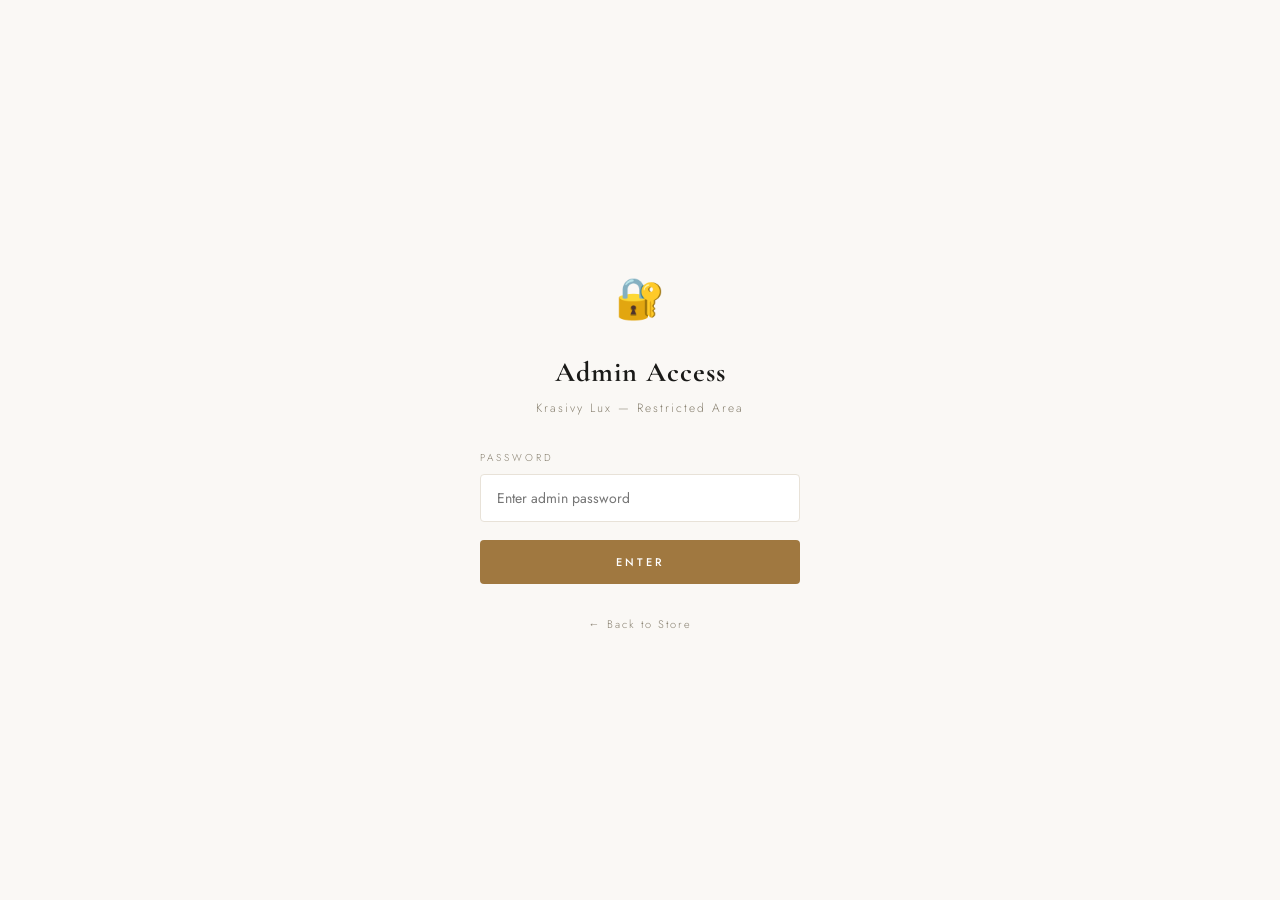
<file: admin.html>
<!DOCTYPE html>
<html lang="en">
<head>
  <meta charset="UTF-8">
  <meta name="viewport" content="width=device-width, initial-scale=1.0, maximum-scale=1.0">
  <title>Admin — Krasivy Lux</title>
  <link rel="stylesheet" href="style.css">
</head>
<body data-page="admin">

  <!-- ══════════════════════════════════════════
       LOGIN SCREEN (shown by default)
  ═══════════════════════════════════════════ -->
  <div id="loginScreen" class="admin-login">
    <div class="lock-icon">🔐</div>
    <h2>Admin Access</h2>
    <p>Krasivy Lux — Restricted Area</p>

    <div style="width:100%;max-width:320px">
      <div class="form-group">
        <label>Password</label>
        <input type="password" id="adminPassword" placeholder="Enter admin password"
               onkeydown="if(event.key==='Enter')checkPassword()">
      </div>
      <button class="btn-gold" onclick="checkPassword()">Enter</button>
      <p class="error-msg" id="loginError" style="margin-top:12px">Incorrect password.</p>
    </div>

    <a href="index.html" style="margin-top:32px;font-size:11px;letter-spacing:2px;color:var(--gray)">← Back to Store</a>
  </div>

  <!-- ══════════════════════════════════════════
       ADMIN PANEL (hidden until authenticated)
  ═══════════════════════════════════════════ -->
  <div id="adminPanel" style="display:none">

    <header class="navbar">
      <a href="index.html" class="nav-logo">
        Krasivy Lux
        <span>Admin Panel</span>
      </a>
      <button onclick="logout()" style="color:var(--gray);font-size:11px;letter-spacing:2px">LOGOUT</button>
    </header>

    <main class="admin-panel">
      <div class="admin-header">
        <h1>Dashboard</h1>
        <p>Manage your watch catalog and view orders</p>
      </div>

      <!-- Tabs -->
      <div class="tabs">
        <button class="tab-btn active" onclick="switchTab('watches')">Watches</button>
        <button class="tab-btn" onclick="switchTab('orders')">Orders</button>
      </div>

      <!-- ── Tab: Watches ── -->
      <div class="tab-panel active" id="tabWatches">

        <!-- Add Watch Form -->
        <div class="admin-section">
          <h2>Add New Watch</h2>
          <div class="admin-form">
            <div class="form-group form-full">
              <label>Watch Name *</label>
              <input type="text" id="aName" placeholder="e.g. Royal Prestige">
            </div>
            <div class="form-row">
              <div class="form-group">
                <label>Type *</label>
                <input type="text" id="aType" placeholder="Cuir / Acier">
              </div>
              <div class="form-group">
                <label>Price (DZD) *</label>
                <input type="number" id="aPrice" placeholder="15000">
              </div>
            </div>
            <div class="form-group form-full">
              <label>Description</label>
              <textarea id="aDesc" placeholder="Short description of the watch…" style="min-height:70px"></textarea>
            </div>
            <div class="form-group form-full">
              <label>Main Image * (URL ou photo téléphone)</label>
              <input type="url" id="aMainImg" placeholder="https://... ou chargez une photo ci-dessous">
              <label class="admin-file-pick">
                <input type="file" id="aMainImgFile" accept="image/*">
                <span>📷 Prendre une photo / choisir depuis la galerie</span>
              </label>
              <p id="aMainImgStatus" style="color:var(--gray);font-size:11px;margin-top:8px;min-height:16px"></p>
            </div>
            <div class="form-group form-full" style="background:var(--dark3);padding:14px;border-radius:4px">
              <label style="color:var(--gold);margin-bottom:10px">Colors & Images</label>
              <p style="color:var(--gray);font-size:11px;margin-bottom:12px">Add each color with its image URL. At least 1 required.</p>
              <div id="colorRows"></div>
              <button onclick="addColorRow()" style="color:var(--gold);font-size:11px;letter-spacing:2px;margin-top:10px;text-decoration:underline;background:none;border:none;cursor:pointer">
                + Add Color
              </button>
            </div>
            <button class="btn-gold form-full" onclick="addWatch()">Add Watch to Catalog</button>
            <p class="error-msg form-full" id="addError">Please fill all required fields.</p>
          </div>
        </div>

        <!-- Current Watches -->
        <div class="admin-section">
          <h2>Current Catalog</h2>
          <div class="watches-admin-list" id="adminWatchList">
            <div style="text-align:center;padding:30px;color:var(--gray);font-size:12px">
              <div class="spinner"></div>Loading…
            </div>
          </div>
        </div>
      </div>

      <!-- ── Tab: Orders ── -->
      <div class="tab-panel" id="tabOrders">
        <div class="admin-section">
          <h2>Recent Orders</h2>
          <div id="ordersList">
            <div style="text-align:center;padding:30px;color:var(--gray);font-size:12px">
              <div class="spinner"></div>Loading…
            </div>
          </div>
        </div>
      </div>

    </main>
  </div>

  <div id="toast" class="toast"></div>
  <script src="app.js"></script>
  <script src="admin.js"></script>
</body>
</html>
</file>
<file: style.css>
@import url('https://fonts.googleapis.com/css2?family=Cairo:wght@300;400;500;600;700&family=Cormorant+Garamond:ital,wght@0,300;0,400;0,600;1,300&family=Jost:wght@200;300;400;500&display=swap');

/* ── Variables — WHITE THEME ── */
:root {
  --gold: #a07840;
  --gold-light: #c9a96e;
  --gold-pale: #f5ede0;
  --black: #1a1208;
  --gray: #888070;
  --gray-light: #bbb5aa;
  --border: #e8e2d8;
  --bg: #ffffff;
  --bg2: #faf8f5;
  --bg3: #f2ede5;
  --text: #1a1a18;
  --text2: #555048;
  --font-display: 'Cormorant Garamond', serif;
  --font-body: 'Jost', sans-serif;
  --nav-h: 64px;
  --radius: 4px;
  --trans: 0.3s cubic-bezier(0.4, 0, 0.2, 1);
  --shadow: 0 2px 20px rgba(0,0,0,0.07);
  --shadow-lg: 0 8px 40px rgba(0,0,0,0.12);
}

*,*::before,*::after{box-sizing:border-box;margin:0;padding:0}
html{scroll-behavior:smooth}
body{background:var(--bg);color:var(--text);font-family:var(--font-body);font-weight:300;font-size:14px;line-height:1.6;-webkit-font-smoothing:antialiased;overflow-x:hidden}
img{display:block;width:100%;object-fit:cover}
a{color:inherit;text-decoration:none}
button{cursor:pointer;border:none;background:none;font-family:var(--font-body)}

/* Navbar */
.navbar{position:fixed;top:0;left:0;right:0;height:var(--nav-h);z-index:1000;display:flex;align-items:center;justify-content:space-between;padding:0 20px;background:rgba(255,255,255,0.96);backdrop-filter:blur(12px);border-bottom:1px solid var(--border);box-shadow:0 1px 12px rgba(0,0,0,0.06)}
.nav-logo{font-family:var(--font-display);font-size:20px;font-weight:600;letter-spacing:2px;color:var(--gold);text-transform:uppercase;line-height:1}
.nav-logo span{display:block;font-size:9px;font-weight:300;letter-spacing:4px;color:var(--gray);font-family:var(--font-body);margin-top:2px;text-transform:uppercase}
.nav-right{display:flex;align-items:center;gap:18px}
.cart-btn{position:relative;color:var(--text);font-size:22px;line-height:1;padding:4px}
.cart-badge{position:absolute;top:-4px;right:-6px;background:var(--gold);color:#fff;font-size:9px;font-weight:500;width:16px;height:16px;border-radius:50%;display:none;align-items:center;justify-content:center}
.cart-badge.visible{display:flex}
.hamburger{width:28px;height:20px;display:flex;flex-direction:column;justify-content:space-between;padding:2px 0}
.hamburger span{display:block;height:1.5px;background:var(--text);transition:var(--trans);transform-origin:left}
.hamburger.open span:nth-child(1){transform:rotate(45deg) translateY(-1px)}
.hamburger.open span:nth-child(2){opacity:0;transform:scaleX(0)}
.hamburger.open span:nth-child(3){transform:rotate(-45deg) translateY(1px)}

/* Side Menu */
.side-menu{position:fixed;top:0;right:-100%;width:min(300px,82vw);height:100vh;background:var(--bg);z-index:999;transition:right 0.42s cubic-bezier(0.4,0,0.2,1);display:flex;flex-direction:column;padding:80px 32px 40px;border-left:1px solid var(--border);box-shadow:-8px 0 40px rgba(0,0,0,0.08)}
.side-menu.open{right:0}
.side-menu nav{display:flex;flex-direction:column;gap:0;flex:1}
.side-menu nav a{font-family:var(--font-display);font-size:26px;font-weight:300;letter-spacing:1px;color:var(--text);padding:12px 0;border-bottom:1px solid var(--border);transition:color var(--trans),padding-left var(--trans)}
.side-menu nav a:hover{color:var(--gold);padding-left:8px}
.side-menu nav a.admin-link{color:var(--gray);font-size:11px;font-family:var(--font-body);letter-spacing:3px;text-transform:uppercase;margin-top:24px;border-bottom:none}
.menu-overlay{position:fixed;inset:0;background:rgba(0,0,0,0.25);z-index:998;opacity:0;pointer-events:none;transition:opacity var(--trans)}
.menu-overlay.open{opacity:1;pointer-events:all}

/* Section Header */
/* Hero (home) */
.hero-section{padding-top:var(--nav-h);background:var(--bg)}
#heroBanners{display:flex;flex-direction:column;gap:1px;background:var(--border);border-bottom:1px solid var(--border)}
.hero-banner{position:relative;overflow:hidden;cursor:pointer;aspect-ratio:1/1;max-height:min(70vw,500px);width:100%}
@media(min-width:640px){
  #heroBanners{flex-direction:row;max-height:min(50vw,450px)}
  .hero-banner{flex:1;aspect-ratio:auto;max-height:450px;min-height:350px;margin-bottom:0!important}
}
}
.hero-banner img{width:100%;height:100%;object-fit:cover;transition:transform 0.7s cubic-bezier(0.4,0,0.2,1);filter:saturate(0.92) contrast(1.02)}
.hero-banner:active img,.hero-banner:hover img{transform:scale(1.04)}
.hero-banner .overlay{position:absolute;inset:0;background:linear-gradient(180deg,rgba(255,255,255,0) 35%,rgba(26,26,24,0.5) 100%);display:flex;align-items:flex-end;justify-content:center;padding:20px 16px 22px}
.hero-banner .label{text-align:center;color:#fff;text-shadow:0 1px 12px rgba(0,0,0,0.35)}
.hero-banner .label small{display:block;font-family:var(--font-body);font-size:9px;letter-spacing:4px;text-transform:uppercase;opacity:0.9;margin-bottom:6px;color:rgba(255,255,255,0.95)}
.hero-banner .label{font-family:var(--font-display);font-size:22px;font-weight:400;letter-spacing:3px;line-height:1.15;text-transform:none}
.hero-banner--last{margin-bottom:0}

/* Categories — grille boutique */
.home-categories{background:var(--bg);border-bottom:1px solid var(--border)}
.home-categories__inner{max-width:100%;margin:0 auto;padding:28px 20px 22px;text-align:center}
.home-categories__eyebrow{font-size:11px;letter-spacing:5px;text-transform:uppercase;color:var(--gold);margin-bottom:18px;font-weight:400}
.home-categories__nav{display:flex;justify-content:center;align-items:center;gap:12px;flex-wrap:wrap}
.home-cat-chip{
  font-family:var(--font-body);
  font-size:11px;
  font-weight:400;
  letter-spacing:3px;
  text-transform:uppercase;
  color:var(--text2);
  background:var(--bg);
  border:1px solid var(--border);
  padding:12px 22px;
  border-radius:100px;
  transition:background var(--trans),color var(--trans),border-color var(--trans),box-shadow var(--trans);
}
.home-cat-chip:hover{color:var(--gold);border-color:rgba(160,120,64,0.45)}
.home-cat-chip.is-active{background:var(--gold);border-color:var(--gold);color:#fff;box-shadow:0 6px 20px rgba(160,120,64,0.22)}
.loading-grid--empty{background:var(--bg2)}
.home-empty-msg{color:var(--gray);letter-spacing:0.3px;font-size:13px;font-weight:300;max-width:300px;margin:0 auto;line-height:1.65}

.section-header{padding:44px 20px 24px;text-align:center}
.section-header h2{font-family:var(--font-display);font-size:30px;font-weight:300;letter-spacing:2px;color:var(--text)}
.section-header p{font-size:11px;letter-spacing:4px;text-transform:uppercase;color:var(--gold);margin-bottom:8px}
.section-header--shop{padding-top:20px;padding-bottom:20px}
.section-header--shop .shop-eyebrow{font-size:11px;letter-spacing:5px;color:var(--gold);text-transform:uppercase;margin-bottom:10px;font-weight:400}
.section-header--shop h2{font-size:clamp(26px,5vw,32px)}
.gold-line{width:36px;height:1px;background:var(--gold);margin:14px auto 0}

.watches-grid-wrap{padding:8px clamp(14px,4vw,32px) 48px;background:linear-gradient(180deg,var(--bg2) 0%,var(--bg) 58%);margin:0 auto;max-width:1280px}
.watches-grid{display:grid;grid-template-columns:repeat(2,minmax(0,1fr));gap:clamp(14px,3vw,22px);background:transparent;border:none}
@media(min-width:620px){.watches-grid{grid-template-columns:repeat(3,minmax(0,1fr));gap:20px}}
@media(min-width:1024px){.watches-grid{grid-template-columns:repeat(4,minmax(0,1fr))}}
.watch-card{background:var(--bg);cursor:pointer;border-radius:14px;border:1px solid var(--border);box-shadow:0 12px 40px rgba(0,0,0,0.05);transition:transform var(--trans),box-shadow var(--trans),border-color var(--trans);display:flex;flex-direction:column;overflow:hidden;text-align:inherit}
.watch-card:active{opacity:0.92}
.watch-card:hover{transform:translateY(-3px);box-shadow:var(--shadow-lg);border-color:rgba(160,120,64,0.28)}
.watch-card .card-img{aspect-ratio:3/4;overflow:hidden;background:linear-gradient(160deg,var(--bg3),var(--bg2))}
.watch-card .card-img img{width:100%;height:100%;object-fit:cover;transition:transform 0.55s cubic-bezier(0.4,0,0.2,1)}
.watch-card:hover .card-img img{transform:scale(1.04)}
.watch-card .card-info{padding:16px;display:flex;flex-direction:column;flex:1;gap:8px;background:linear-gradient(180deg,rgba(255,255,255,0) 0%,var(--bg) 14%)}
.watch-card .card-name{font-family:var(--font-display);font-size:clamp(17px,2.8vw,20px);font-weight:400;letter-spacing:0.03em;line-height:1.25;color:var(--text);display:-webkit-box;-webkit-line-clamp:2;-webkit-box-orient:vertical;overflow:hidden;white-space:normal}
.watch-card .card-type{font-size:10px;font-weight:500;color:var(--gold);letter-spacing:0.12em;text-transform:none;line-height:1.35;padding-bottom:6px;border-bottom:1px solid rgba(160,120,64,0.12)}
.watch-card .card-price{font-family:var(--font-display);font-size:21px;color:var(--text);margin:0;line-height:1.2;display:flex;align-items:baseline;gap:6px;margin-top:auto}
.watch-card .card-currency{font-size:13px;font-weight:400;color:var(--gray)}
.btn-order{display:inline-flex;width:100%;justify-content:center;align-items:center;padding:11px;background:transparent;border:1px solid rgba(160,120,64,0.45);color:var(--gold);font-family:inherit;font-size:12px;font-weight:500;letter-spacing:0.08em;border-radius:8px;text-align:center;transition:all var(--trans);cursor:pointer;line-height:1.3}
.btn-order:hover,.btn-order:active{background:var(--gold);color:#fff;border-color:var(--gold)}

/* Loading */
.loading-grid{grid-column:1/-1;padding:70px 20px;text-align:center;color:var(--gray);letter-spacing:0.04em;text-transform:none;font-size:13px;background:transparent}
.spinner{width:26px;height:26px;border:1.5px solid var(--border);border-top-color:var(--gold);border-radius:50%;animation:spin 0.8s linear infinite;margin:0 auto 14px}
@keyframes spin{to{transform:rotate(360deg)}}

/* Footer */
footer{background:var(--bg2);border-top:1px solid var(--border);padding:44px 24px 32px;text-align:center}
footer .logo{font-family:var(--font-display);font-size:22px;color:var(--gold);letter-spacing:3px;margin-bottom:20px}
.social-links{display:flex;justify-content:center;gap:16px;margin-bottom:24px}
.social-link{width:44px;height:44px;border:1px solid var(--border);border-radius:50%;display:flex;align-items:center;justify-content:center;color:var(--gold);font-size:18px;transition:all var(--trans);background:var(--bg)}
.social-link:hover{background:var(--gold);color:#fff;border-color:var(--gold)}
footer p{font-size:11px;color:var(--gray-light);letter-spacing:1px}

/* Back btn */
.back-btn{display:flex;align-items:center;gap:8px;padding:16px 20px;color:var(--gray);font-size:12px;letter-spacing:0;text-transform:none;transition:color var(--trans);cursor:pointer}
.back-btn:hover{color:var(--gold)}

/* Watch Detail */
.watch-detail{padding-top:var(--nav-h);min-height:100vh;background:var(--bg)}
.watch-detail .main-img{aspect-ratio:1/1;background:var(--bg2);overflow:hidden;max-height:420px}
.watch-detail .main-img img{height:100%;transition:opacity 0.3s ease}
.color-thumbs{display:flex;gap:8px;padding:16px 20px;overflow-x:auto;background:var(--bg2);border-top:1px solid var(--border);border-bottom:1px solid var(--border)}
.color-thumb{flex-shrink:0;width:60px;height:60px;border:2px solid transparent;border-radius:var(--radius);overflow:hidden;cursor:pointer;transition:border-color var(--trans);background:var(--bg3)}
.color-thumb.active{border-color:var(--gold)}
.color-thumb img{height:100%}
.watch-info{padding:24px}
.watch-info .watch-type{font-size:11px;letter-spacing:4px;text-transform:uppercase;color:var(--gold);margin-bottom:8px}
.watch-info h1{font-family:var(--font-display);font-size:32px;font-weight:300;letter-spacing:1px;color:var(--text);margin-bottom:12px}
.watch-info .price{font-family:var(--font-display);font-size:28px;color:var(--text);margin-bottom:8px}
.watch-info .desc{color:var(--gray);font-size:13px;line-height:1.8;margin-bottom:28px}
.color-selector{margin-bottom:28px}
.color-selector label{display:block;font-size:11px;letter-spacing:3px;text-transform:uppercase;color:var(--gray);margin-bottom:12px}
.color-options{display:flex;gap:8px;flex-wrap:wrap}
.color-option{padding:8px 16px;border:1px solid var(--border);color:var(--gray);font-size:12px;letter-spacing:0.06em;text-transform:none;cursor:pointer;transition:all var(--trans);border-radius:var(--radius);background:var(--bg);font-family:inherit;text-align:inherit;line-height:1.35}
.color-option:hover{border-color:var(--gold);color:var(--gold)}
.color-option.selected{background:var(--gold);color:#fff;border-color:var(--gold)}
.color-option-fallback{display:block;font-size:12px;color:var(--gray);line-height:1.55;padding:8px 0}
.btn-primary{display:block;width:100%;padding:16px;background:var(--gold);color:#fff;font-family:var(--font-body);font-size:12px;font-weight:500;letter-spacing:4px;text-transform:uppercase;text-align:center;transition:all var(--trans);border-radius:var(--radius);border:none;cursor:pointer}
.btn-primary:hover{background:var(--black)}
.btn-primary:disabled{opacity:0.4;pointer-events:none}

/* Order Form */
.order-form-page{padding:calc(var(--nav-h) + 16px) 24px 40px;min-height:100vh;background:var(--bg)}
.order-form-page h1{font-family:var(--font-display);font-size:28px;font-weight:300;letter-spacing:2px;margin:16px 0 6px;color:var(--text)}
.order-form-page .subtitle{color:var(--gray);font-size:12px;letter-spacing:2px;margin-bottom:28px}
.order-summary-mini{background:var(--bg2);border:1px solid var(--border);border-radius:var(--radius);padding:16px;display:flex;gap:14px;margin-bottom:28px;align-items:center}
.order-summary-mini img{width:70px;height:70px;object-fit:cover;border-radius:var(--radius)}
.order-summary-mini .sum-info{flex:1}
.order-summary-mini .sum-name{font-family:var(--font-display);font-size:16px;color:var(--text)}
.order-summary-mini .sum-color{font-size:11px;letter-spacing:2px;color:var(--gold);text-transform:uppercase;margin-top:2px}
.order-summary-mini .sum-price{font-size:18px;font-family:var(--font-display);color:var(--text)}
.form-group{margin-bottom:18px}
.form-group label{display:block;font-size:10px;letter-spacing:3px;text-transform:uppercase;color:var(--gray);margin-bottom:8px}
.form-group input,.form-group textarea{width:100%;background:var(--bg);border:1px solid var(--border);color:var(--text);font-family:var(--font-body);font-size:14px;padding:13px 16px;border-radius:var(--radius);outline:none;transition:border-color var(--trans);-webkit-appearance:none}
.form-group input:focus,.form-group textarea:focus{border-color:var(--gold)}
.form-group textarea{resize:vertical;min-height:80px}
.success-msg{text-align:center;padding:50px 20px;display:none}
.success-msg.show{display:block}
.success-msg .check{font-size:52px;margin-bottom:16px}
.success-msg h2{font-family:var(--font-display);font-size:30px;color:var(--gold);margin-bottom:8px}
.success-msg p{color:var(--gray);font-size:13px}
.error-msg{color:#c0392b;font-size:12px;text-align:center;margin-top:10px;display:none}
.error-msg.show{display:block}

/* Admin */
.admin-login{min-height:100vh;display:flex;flex-direction:column;align-items:center;justify-content:center;padding:40px 24px;background:var(--bg2)}
.admin-login .lock-icon{font-size:40px;margin-bottom:20px}
.admin-login h2{font-family:var(--font-display);font-size:28px;color:var(--text);margin-bottom:4px;letter-spacing:1px}
.admin-login p{color:var(--gray);font-size:12px;letter-spacing:2px;margin-bottom:32px;text-align:center}
.admin-panel{padding-top:var(--nav-h);min-height:100vh;background:var(--bg)}
.admin-header{padding:24px;border-bottom:1px solid var(--border);background:var(--bg2)}
.admin-header h1{font-family:var(--font-display);font-size:26px;color:var(--gold);letter-spacing:1px}
.admin-header p{color:var(--gray);font-size:12px;margin-top:4px}
.admin-section{padding:24px 20px 16px}
.admin-section h2{font-size:10px;letter-spacing:4px;text-transform:uppercase;color:var(--gold);margin-bottom:18px;padding-bottom:10px;border-bottom:1px solid var(--border)}
.admin-form .form-row{display:grid;grid-template-columns:1fr 1fr;gap:12px}
.admin-form .form-full{grid-column:1/-1}
.admin-file-pick{display:block;margin-top:10px;padding:12px 14px;background:var(--bg2);border:1px solid var(--border);border-radius:var(--radius);cursor:pointer;text-align:center;font-size:12px;color:var(--gold);letter-spacing:1px}
.admin-file-pick input[type=file]{display:none}
.admin-file-pick span{display:block}
.btn-gold{display:block;width:100%;padding:14px;background:var(--gold);color:#fff;font-family:var(--font-body);font-size:11px;font-weight:500;letter-spacing:3px;text-transform:uppercase;text-align:center;border-radius:var(--radius);transition:background var(--trans);margin-top:16px;border:none;cursor:pointer}
.btn-gold:hover{background:var(--black)}
.btn-gold:disabled{opacity:0.5;pointer-events:none}
.watches-admin-list{display:flex;flex-direction:column;gap:10px}
.admin-watch-item{background:var(--bg2);border:1px solid var(--border);border-radius:var(--radius);padding:14px;display:flex;gap:14px;align-items:center}
.admin-watch-item img{width:60px;height:60px;object-fit:cover;border-radius:var(--radius);border:1px solid var(--border)}
.admin-watch-item .info{flex:1}
.admin-watch-item .info strong{display:block;font-size:14px;color:var(--text)}
.admin-watch-item .info span{font-size:11px;color:var(--gray)}
.btn-delete{background:rgba(192,57,43,0.08);color:#c0392b;border:1px solid rgba(192,57,43,0.2);padding:6px 12px;font-size:11px;letter-spacing:1px;border-radius:var(--radius);transition:all var(--trans);cursor:pointer}
.btn-delete:hover{background:rgba(192,57,43,0.15)}
.toast{position:fixed;bottom:24px;left:50%;transform:translateX(-50%) translateY(80px);background:var(--text);color:#fff;padding:12px 24px;border-radius:40px;font-size:13px;z-index:9999;transition:transform 0.4s cubic-bezier(0.4,0,0.2,1);white-space:nowrap;box-shadow:var(--shadow-lg)}
.toast.show{transform:translateX(-50%) translateY(0)}
.tabs{display:flex;border-bottom:1px solid var(--border);background:var(--bg2)}
.tab-btn{flex:1;padding:14px;font-family:var(--font-body);font-size:11px;letter-spacing:2px;text-transform:uppercase;color:var(--gray);border-bottom:2px solid transparent;transition:all var(--trans);background:none;cursor:pointer}
.tab-btn.active{color:var(--gold);border-bottom-color:var(--gold);background:var(--bg)}
.tab-panel{display:none}
.tab-panel.active{display:block}

/* Photo Upload */
.photo-upload-zone{border:2px dashed var(--border);border-radius:var(--radius);padding:24px 16px;text-align:center;cursor:pointer;transition:all var(--trans);background:var(--bg2);position:relative}
.photo-upload-zone:hover,.photo-upload-zone.drag{border-color:var(--gold);background:var(--gold-pale)}
.photo-upload-zone input[type=file]{position:absolute;inset:0;opacity:0;width:100%;height:100%;cursor:pointer}
.photo-upload-zone .upload-icon{font-size:28px;margin-bottom:8px}
.photo-upload-zone p{font-size:13px;color:var(--gray)}
.photo-upload-zone small{font-size:11px;color:var(--gray-light);letter-spacing:1px}
.upload-preview{display:flex;gap:8px;flex-wrap:wrap;margin-top:10px}
.upload-preview-item{position:relative;width:72px;height:72px;border-radius:var(--radius);overflow:hidden;border:1px solid var(--border)}
.upload-preview-item img{height:100%;object-fit:cover}
.upload-preview-item .remove-img{position:absolute;top:2px;right:2px;background:rgba(0,0,0,0.6);color:#fff;border-radius:50%;width:18px;height:18px;font-size:12px;display:flex;align-items:center;justify-content:center;cursor:pointer;line-height:1;border:none}
.color-upload-row{background:var(--bg2);border:1px solid var(--border);border-radius:var(--radius);padding:14px;margin-bottom:10px}
.color-upload-row .row-top{display:flex;gap:8px;align-items:center;margin-bottom:10px}
.color-upload-row .row-top input[type=text]{flex:1;background:var(--bg);border:1px solid var(--border);color:var(--text);font-family:var(--font-body);font-size:13px;padding:10px 12px;border-radius:var(--radius);outline:none}
.color-upload-row .row-top input[type=text]:focus{border-color:var(--gold)}
.upload-progress{display:none;font-size:11px;color:var(--gold);letter-spacing:1px;text-align:center;margin-top:6px}
.upload-progress.show{display:block}
.img-uploaded-url{display:none;font-size:10px;color:green;margin-top:4px;word-break:break-all}
.img-uploaded-url.show{display:block}

.zr-express-strip{background:linear-gradient(90deg,rgba(160,120,64,0.12),transparent);border-bottom:1px solid var(--border);padding:12px clamp(14px,4vw,24px);display:flex;flex-wrap:wrap;align-items:center;gap:10px 14px;justify-content:center;text-align:center}
.zr-express-strip__mark{font-size:11px;font-weight:600;letter-spacing:0.2em;color:var(--gold);white-space:nowrap}
.zr-express-strip__text{font-size:12px;color:var(--text2);line-height:1.55;font-weight:400}

.zr-express-banner{background:var(--bg2);border:1px solid rgba(160,120,64,0.28);border-radius:12px;padding:14px 16px;margin-bottom:22px;display:flex;flex-direction:column;gap:8px;line-height:1.55}
.zr-express-banner strong{font-size:14px;color:var(--gold);font-weight:600}
.zr-express-banner span{font-size:12px;color:var(--gray)}
.shipping-estimate{background:var(--bg3);border:1px solid var(--border);border-radius:10px;padding:12px 14px;margin-bottom:18px;font-size:13px;color:var(--text2)}
.shipping-estimate__total{font-size:14px;margin-top:6px;color:var(--text)}
.shipping-estimate strong{color:var(--gold)}
.order-back-link,.rtl-back-link{display:flex;align-items:center;gap:8px;color:var(--gray);font-size:12px;margin-bottom:8px;line-height:1.4;font-weight:500;text-transform:none}
.order-page-title{font-family:var(--font-display)}
.wilaya-price-hint{font-size:12px;line-height:1.65;color:var(--gray);margin:12px 0 16px;display:flex;flex-direction:column;gap:6px}
.wilaya-price-hint__line{display:block}
.form-fieldset{border:1px solid var(--border);border-radius:10px;padding:14px 16px;margin-bottom:18px;background:var(--bg2)}
.delivery-legend{font-size:11px;color:var(--gold);letter-spacing:0.08em;padding:0 8px;font-weight:600}
.delivery-option{display:flex;align-items:flex-start;gap:10px;margin-bottom:10px;cursor:pointer;font-size:13px;color:var(--text);line-height:1.45}
.delivery-option:last-child{margin-bottom:0}
.delivery-option input[type=radio]{margin-top:3px;accent-color:var(--gold)}
.form-group select{width:100%;background:var(--bg);border:1px solid var(--border);color:var(--text);font-family:inherit;font-size:14px;padding:13px 16px;border-radius:var(--radius);outline:none;transition:border-color var(--trans);cursor:pointer}
.form-group select:focus{border-color:var(--gold)}

.about-block{padding:50px 24px;text-align:center;border-top:1px solid var(--border);margin-top:32px}
.about-block__tag{font-size:11px;letter-spacing:0.35em;color:var(--gold);text-transform:uppercase;margin-bottom:12px}
.about-block__title{font-family:var(--font-display);font-size:28px;font-weight:300;color:var(--text);margin-bottom:16px}
.about-block__text{color:var(--gray);font-size:14px;line-height:1.85;max-width:380px;margin:0 auto}

.contact-block{padding:40px 24px 50px;text-align:center;background:linear-gradient(180deg,var(--bg),var(--bg2))}
.contact-block__tag{font-size:11px;letter-spacing:0.35em;color:var(--gold);text-transform:uppercase;margin-bottom:12px}
.contact-block__title{font-family:var(--font-display);font-size:28px;font-weight:300;color:var(--text);margin-bottom:16px}
.contact-block__line{color:var(--gray);font-size:14px;margin-bottom:8px;line-height:1.6}

.rtl-flip-x{transform:scaleX(-1)}

html[dir="rtl"] body,html[dir="rtl"]{font-family:'Cairo',var(--font-body);}
html[dir="rtl"] .nav-logo{font-family:'Cormorant Garamond',var(--font-display)}
html[dir="rtl"] .navbar{flex-direction:row-reverse}
html[dir="rtl"] .nav-right{flex-direction:row-reverse}
html[dir="rtl"] .cart-badge{right:auto;left:-6px}
html[dir="rtl"] .hamburger span{transform-origin:right}
html[dir="rtl"] .hamburger.open span:nth-child(1){transform:rotate(-45deg) translateY(-1px)}
html[dir="rtl"] .hamburger.open span:nth-child(3){transform:rotate(45deg) translateY(1px)}
html[dir="rtl"] .side-menu{left:-100%;right:auto;border-right:1px solid var(--border);border-left:none}
html[dir="rtl"] .side-menu.open{left:0;right:auto}
html[dir="rtl"] .side-menu nav a:hover{padding-left:0;padding-right:8px}
html[dir="rtl"] .zr-express-strip,html[dir="rtl"] .home-categories__nav{flex-direction:row-reverse}
@media(min-width:640px){
  html[dir="rtl"] #heroBanners{flex-direction:row-reverse}
}

html[dir="rtl"] .btn-primary{text-transform:none;letter-spacing:0.06em}
html[dir="rtl"] .hero-banner .label{text-align:center}
</file>
